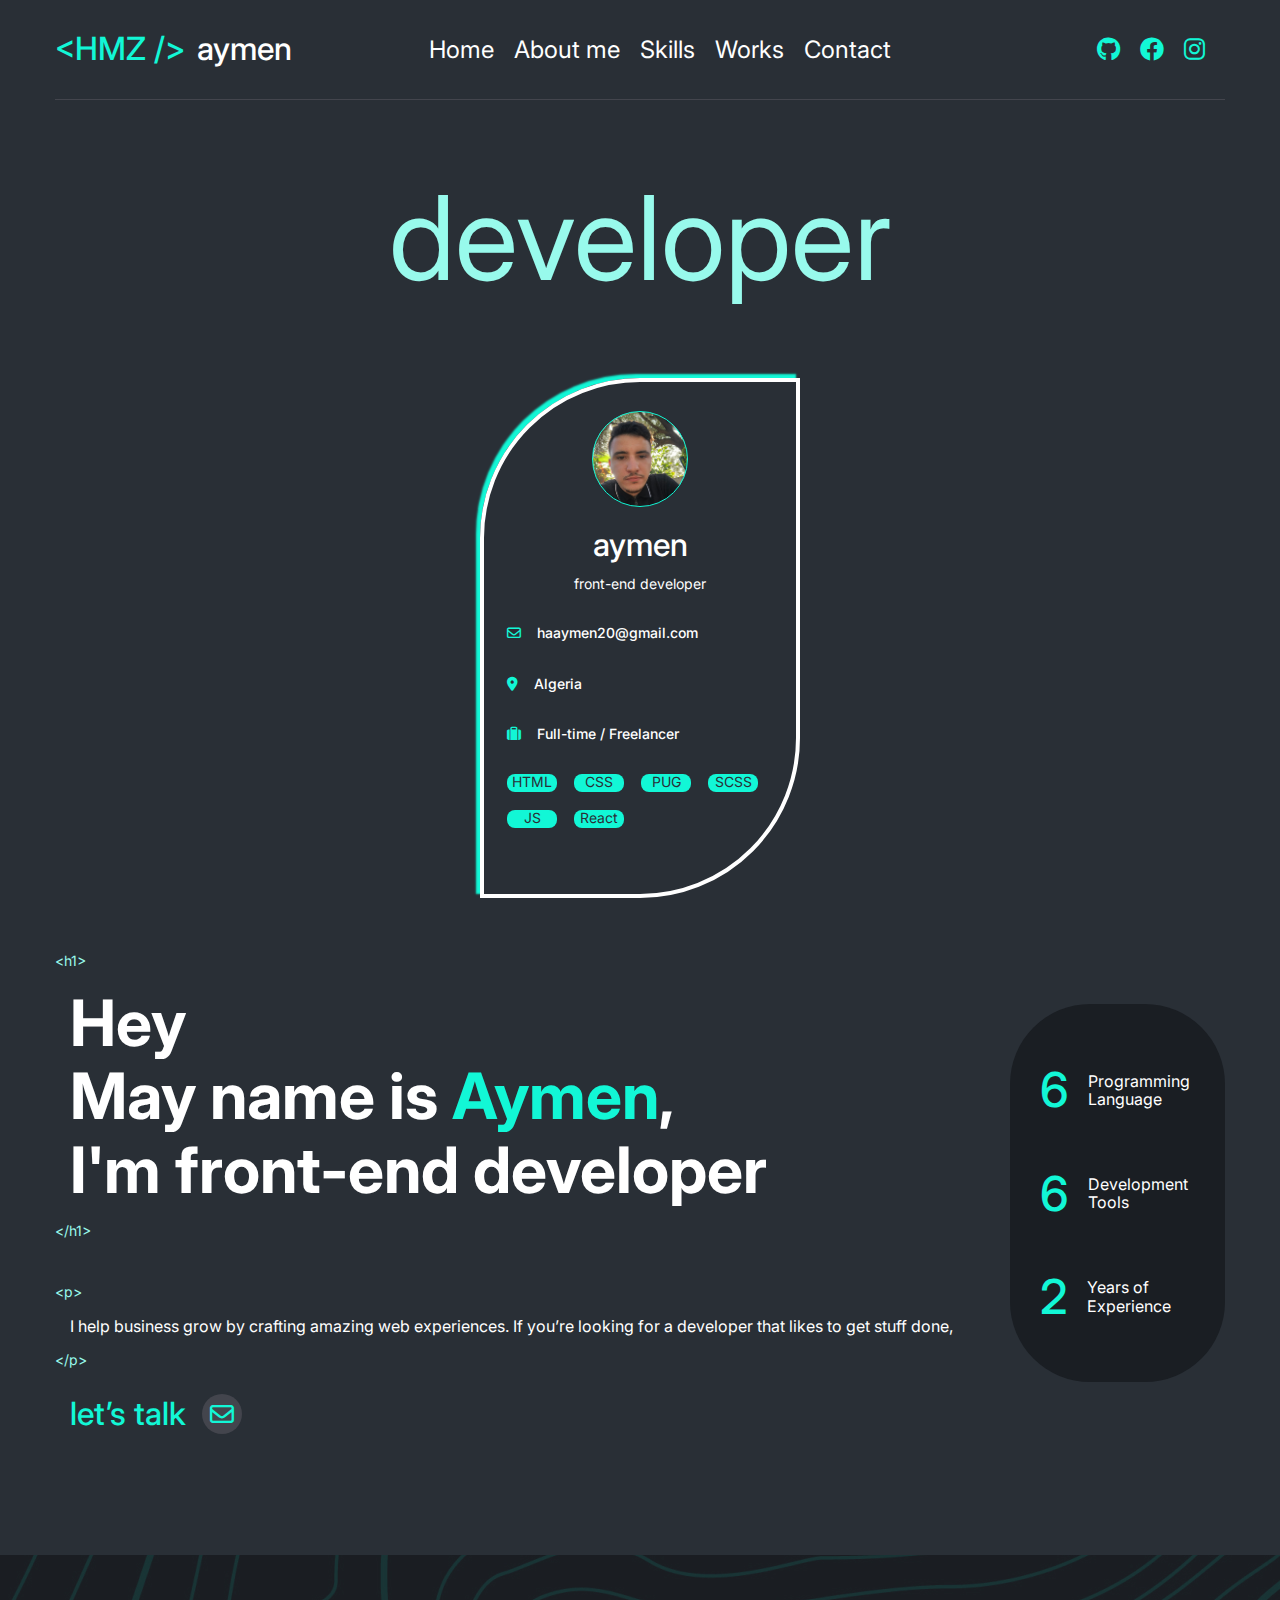
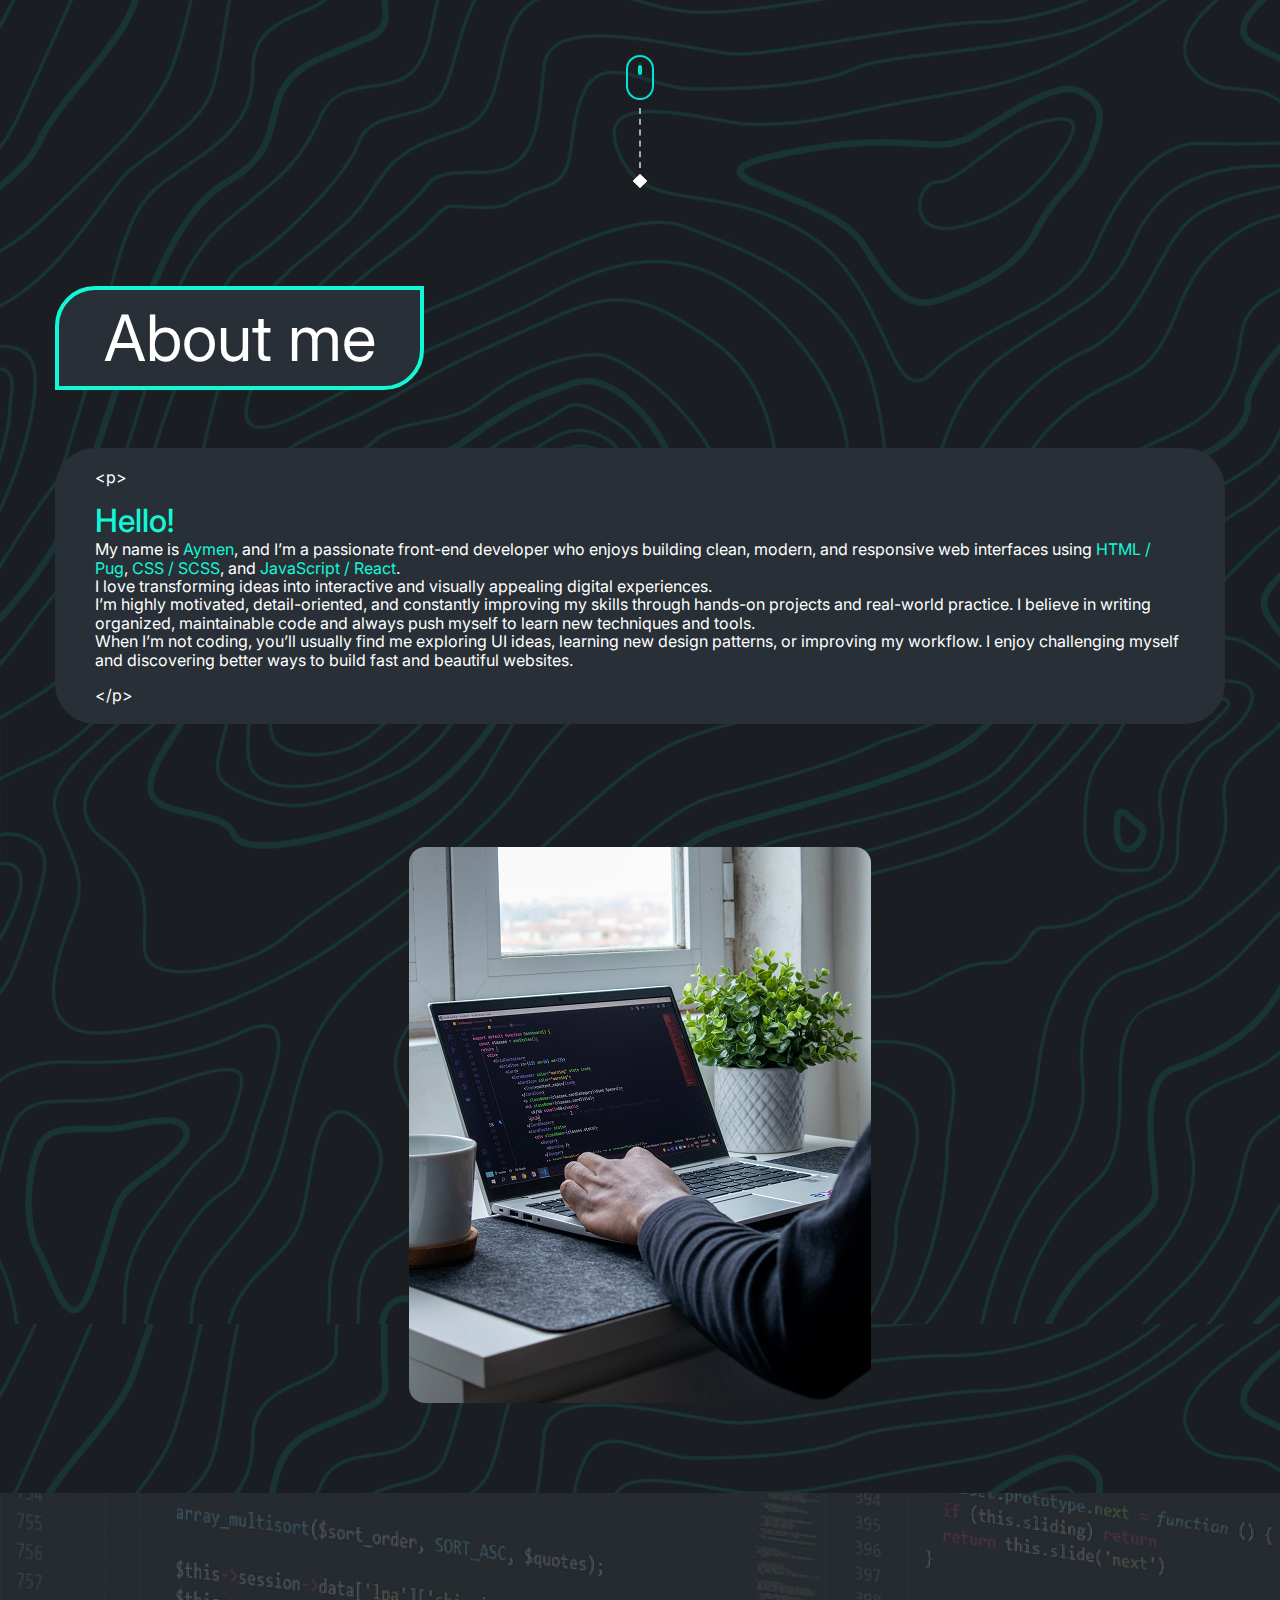
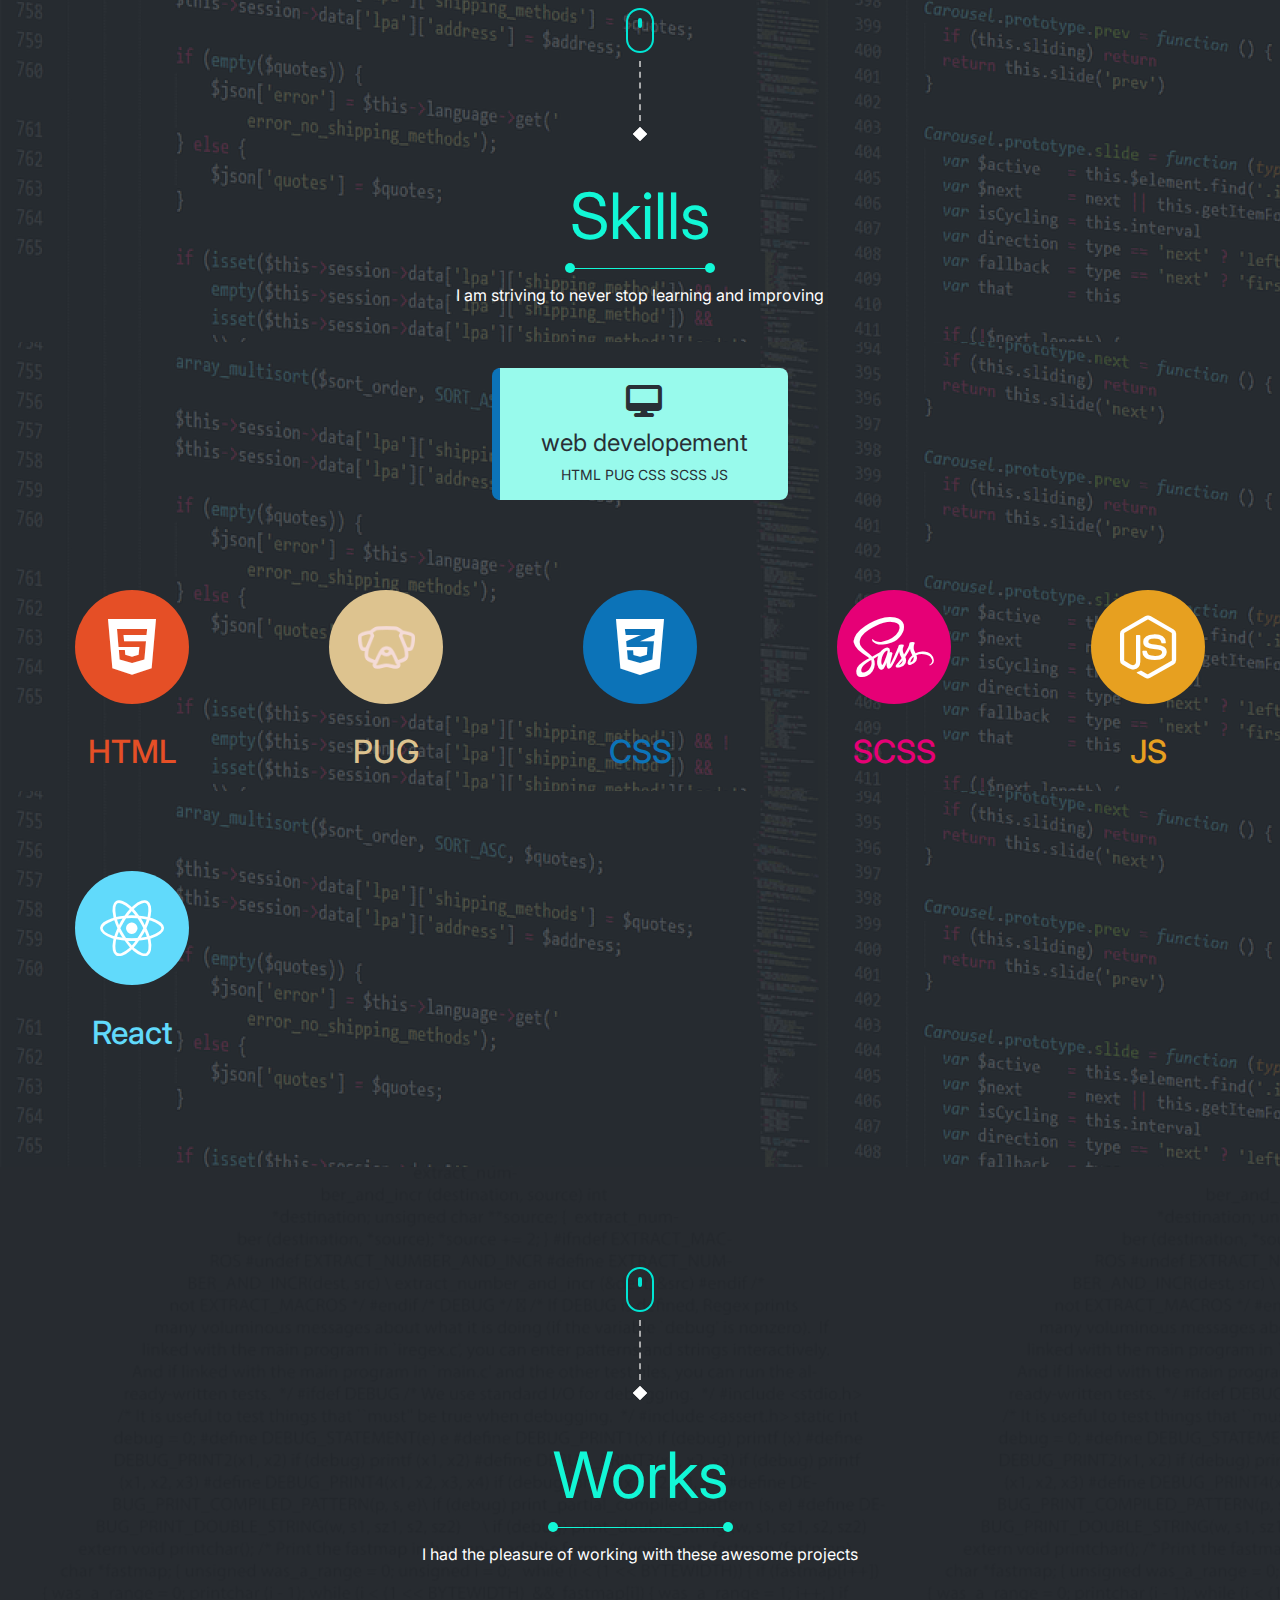
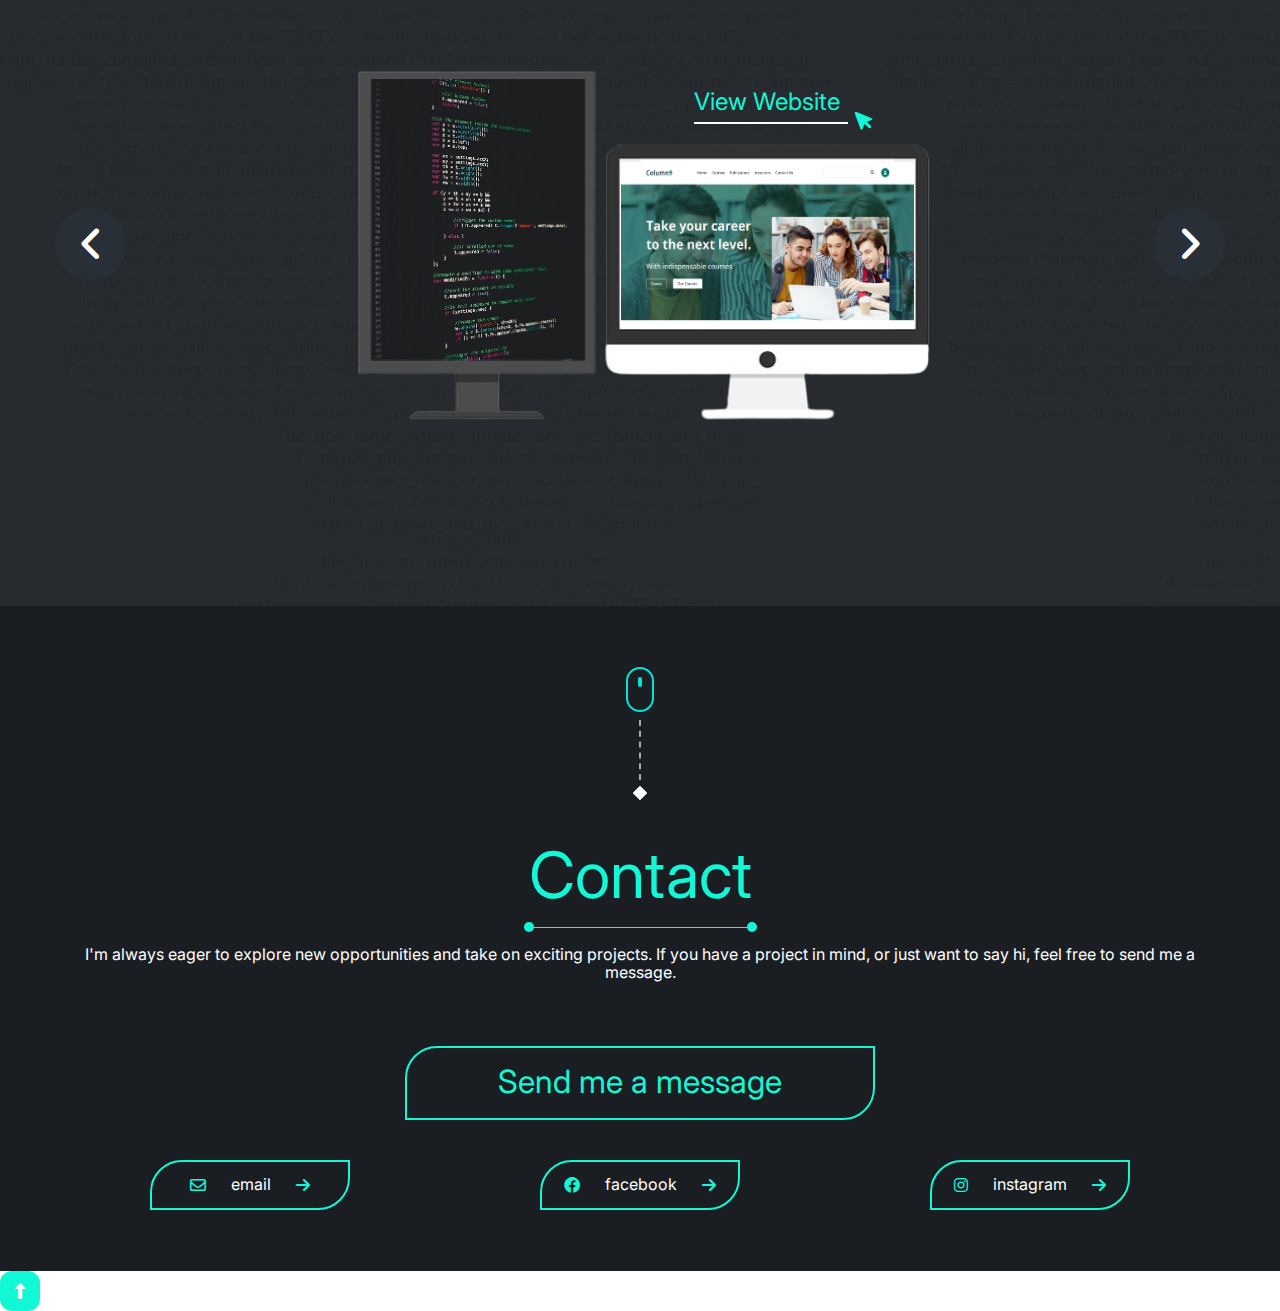
<file: index.html>
<!DOCTYPE html><html lang="en"><head><meta charset="UTF-8"><meta name="viewport" content="width=device-width, initial-scale=1.0"><!-- icon--><link rel="stylesheet" href="./scss/all.min.css"><!-- normalize--><link rel="stylesheet" href="./scss/normalize.css"><!-- font --><link rel="preconnect" href="https://fonts.googleapis.com"><link rel="preconnect" href="https://fonts.gstatic.com" crossorigin=""><link href="https://fonts.googleapis.com/css2?family=Exo:ital,wght@0,100..900;1,100..900&amp;family=IBM+Plex+Mono:ital,wght@0,100;0,200;0,300;0,400;0,500;0,600;0,700;1,100;1,200;1,300;1,400;1,500;1,600;1,700&amp;family=Inter:ital,opsz,wght@0,14..32,100..900;1,14..32,100..900&amp;family=Roboto:ital,wght@0,100..900;1,100..900&amp;family=Work+Sans:ital,wght@0,100..900;1,100..900&amp;display=swap" rel="stylesheet"><!-- style--><link rel="stylesheet" href="./scss/style.css"><title>&lt;HMZ /&gt;</title></head><body> <header><div class="container"><div class="logo"><p>&lt;HMZ /&gt;</p><p>aymen </p></div><nav> <ul> <li>Home</li><li>About me</li><li>Skills</li><li>Works</li><li>Contact</li></ul><ul> <li><i class="fa-brands fa-github"></i></li><li><i class="fa-brands fa-facebook facebook"></i></li><li><i class="fa-brands fa-instagram instagram"></i></li></ul></nav><i class="fa-solid fa-bars"></i></div></header><section class="Home"><div class="container"> <div class="dev"><p>developer</p></div><div class="information"> <div class="img"> </div><p>aymen </p><p>front-end developer</p><div class="info"> <i class="fa-regular fa-envelope"></i><p>haaymen20@gmail.com</p></div><div class="info"> <i class="fa-solid fa-location-dot"></i><p>Algeria</p></div><div class="info"> <i class="fa-solid fa-suitcase"></i><p>Full-time / Freelancer</p></div><div class="skillss"><div class="skill"> <p>HTML</p></div><div class="skill"> <p>CSS</p></div><div class="skill"> <p>PUG</p></div><div class="skill"> <p>SCSS</p></div><div class="skill"> <p>JS</p></div><div class="skill"> <p>React</p></div></div></div><div class="content"> <div class="left"><p class="ele top">&lt;h1&gt;</p><h1>Hey <br> May name is <span>Aymen</span>, <br> I'm front-end developer</h1><p class="ele bottom">&lt;/h1&gt;</p><p class="ele top">&lt;p&gt;</p><p>I help business grow by crafting amazing web experiences. If you’re looking for a developer that likes to get stuff done,</p><p class="ele bottom">&lt;/p&gt;</p><div class="talk"><p>let’s talk</p><div class="email"> <i class="fa-regular fa-envelope"></i></div></div></div><div class="right"> <div><p>6</p><p>Programming Language</p></div><div><p>6</p><p>Development Tools</p></div><div><p>2</p><p>Years of Experience</p></div></div></div></div></section><section class="About-me"><div class="container"> <div class="scroll-indicator"><div class="mouse"><div class="wheel"></div></div><div class="line"></div><div class="diamond"></div></div><div class="about"> <p>About me</p></div><div class="content"> <p class="ele top">&lt;p&gt;</p><p><span>Hello!</span> <br> My name is <span>Aymen</span>, and I’m a passionate front-end developer who enjoys building clean, modern, and responsive web interfaces using <span>HTML / Pug</span>, <span>CSS / SCSS</span>, and <span>JavaScript / React</span>. <br> I love transforming ideas into interactive and visually appealing digital experiences. <br> I’m highly motivated, detail-oriented, and constantly improving my skills through hands-on projects and real-world practice. I believe in writing organized, maintainable code and always push myself to learn new techniques and tools. <br> When I’m not coding, you’ll usually find me exploring UI ideas, learning new design patterns, or improving my workflow. I enjoy challenging myself and discovering better ways to build fast and beautiful websites.</p><p class="ele bottom">&lt;/p&gt;</p></div><div class="img"></div></div></section><section class="Skills"><div class="back"></div><div class="container"> <div class="scroll-indicator"><div class="mouse"><div class="wheel"></div></div><div class="line"></div><div class="diamond"></div></div><div class="title"><p>Skills</p><div></div></div><p class="p-title">I am striving to never stop learning and improving</p><div class="field"> <i class="fa-solid fa-desktop"></i><p>web developement</p><p>HTML PUG CSS SCSS JS</p></div><div class="grid-skills"> <div class="skill"><div> <i class="fa-brands fa-html5"></i></div><p>HTML</p></div><div class="skill"><div> <img src="./img/pug.png" alt=""></div><p>PUG</p></div><div class="skill"><div> <i class="fa-brands fa-css3-alt"></i></div><p>CSS</p></div><div class="skill"><div> <i class="fa-brands fa-sass"></i></div><p>SCSS</p></div><div class="skill"><div> <i class="fa-brands fa-node-js"></i></div><p>JS</p></div><div class="skill"><div> <i class="fa-brands fa-react"></i></div><p>React</p></div></div></div></section><section class="Works"><div class="back"></div><div class="container"> <div class="scroll-indicator"><div class="mouse"><div class="wheel"></div></div><div class="line"></div><div class="diamond"></div></div><div class="title"><p>Works</p><div></div></div><p class="p-title">I had the pleasure of working with these awesome projects</p><div class="content"><div class="arrow left"><i class="fa-solid fa-angle-left"></i></div><div class="slide"><div class="project"> <img src="./img/Dual-screen.jpg" alt="alt"/><img class="left" src="./img/Web-1.jpg" alt=""/><img class="right" src="./img/Screenshot.png" alt=""/><div class="link"> <p><a href="https://hamza-leon120.github.io/column/">View Website</a></p><i class="fa-solid fa-arrow-pointer"></i></div></div><div class="project"> <img src="./img/Dual-screen.jpg" alt="alt"/><img class="left" src="./img/Web-1.jpg" alt=""/><img class="right" src="./img/Screensho-t.png" alt=""/><div class="link"> <p><a href="https://hamza-leon120.github.io/WiSchool/">View Website</a></p><i class="fa-solid fa-arrow-pointer"></i></div></div><div class="project"> <img src="./img/Dual-screen.jpg" alt="alt"/><img class="left" src="./img/Web-1.jpg" alt=""/><img class="right" src="./img/Screenshot-light.png" alt=""/><div class="link"> <p><a href="https://hamza-leon120.github.io/ROLEX-website/">View Website</a></p><i class="fa-solid fa-arrow-pointer"></i></div></div><div class="project"> <img src="./img/Dual-screen.jpg" alt="alt"/><img class="left" src="./img/Web-1.jpg" alt=""/><img class="right" src="./img/Screenshot.jpg" alt=""/><div class="link"> <p><a href="https://hamza-leon120.github.io/-Velocity-Sportswear-Modern-Sportswear-Landing-Page/">View Website</a></p><i class="fa-solid fa-arrow-pointer"></i></div></div><div class="project"> <img src="./img/Dual-screen.jpg" alt="alt"/><img class="left" src="./img/Web-1.jpg" alt=""/><img class="right" src="./img/Screenshot-3.jpg" alt=""/><div class="link"> <p><a href="https://hamza-leon120.github.io/-Digital-Assessor/">View Website</a></p><i class="fa-solid fa-arrow-pointer"></i></div></div><div class="project"> <img src="./img/Dual-screen.jpg" alt="alt"/><img class="left" src="./img/Web-1.jpg" alt=""/><img class="right" src="./img/Screenshot-2.jpg" alt=""/><div class="link"> <p><a href="https://hamza-leon120.github.io/TechInnov/">View Website</a></p><i class="fa-solid fa-arrow-pointer"></i></div></div></div><div class="arrow right"><i class="fa-solid fa-angle-right"></i></div></div></div></section><section class="Contact"><div class="container"> <div class="scroll-indicator"><div class="mouse"><div class="wheel"></div></div><div class="line"></div><div class="diamond"></div></div><div class="title"><p>Contact</p><div></div></div><p class="p-title">I'm always eager to explore new opportunities and take on exciting projects. If you have a project in mind, or just want to say hi, feel free to send me a message.</p><div class="send"> <p>Send me a message</p></div><div class="socials"><div class="social email"><i class="fa-regular fa-envelope"></i><p>email</p><i class="fa-solid fa-arrow-right"></i></div><div class="social facebook"><i class="fa-brands fa-facebook"></i><p>facebook</p><i class="fa-solid fa-arrow-right"></i></div><div class="social instagram"><i class="fa-brands fa-instagram"></i><p>instagram</p><i class="fa-solid fa-arrow-right"></i></div></div></div></section><div class="up"> <i class="fa-solid fa-up-long"></i></div><script src="./main.js"> </script></body></html>
</file>
<file: scss/style.css>
* {
  margin: 0;
  padding: 0;
  box-sizing: border-box;
}

body {
  font-family: "Inter", sans-serif;
  font-optical-sizing: auto;
  font-style: normal;
}

.container {
  margin: 0px auto;
}
@media (max-width: 767px) {
  .container {
    padding: 0px 20px;
  }
}
@media (min-width: 768px) {
  .container {
    width: 750px;
  }
}
@media (min-width: 992px) {
  .container {
    width: 970px;
  }
}
@media (min-width: 1200px) {
  .container {
    width: 1170px;
  }
}

.ele {
  color: #98FAEC;
  font-size: 14px;
}
.ele.top {
  margin-bottom: 17px;
}
.ele.bottom {
  margin-top: 17px;
}

.scroll-indicator {
  display: flex;
  flex-direction: column;
  align-items: center;
  gap: 8px;
  margin-bottom: 40px;
}
.scroll-indicator .mouse {
  width: 28px;
  height: 45px;
  border: 2px solid #00e5d4;
  border-radius: 20px;
  position: relative;
}
.scroll-indicator .mouse .wheel {
  width: 4px;
  height: 10px;
  background: #00e5d4;
  border-radius: 4px;
  position: absolute;
  top: 8px;
  left: 50%;
  transform: translateX(-50%);
  animation: wheelMove 1.6s infinite ease-in-out;
}
.scroll-indicator .line {
  width: 2px;
  height: 60px;
  border-right: 2px dashed #ccc;
  opacity: 0.8;
}
.scroll-indicator .diamond {
  width: 10px;
  height: 10px;
  border: 2px solid #fff;
  transform: rotate(45deg);
  background-color: #fff;
}

.title {
  width: -moz-fit-content;
  width: fit-content;
  margin: auto;
}
.title p {
  font-size: 64px;
  color: #12F7D6;
}
.title div {
  margin-top: 15px;
  position: relative;
  width: 100%;
  height: 1px;
  background-color: #12F7D6;
}
.title div::after {
  top: -5px;
  left: -5px;
  position: absolute;
  content: "";
  width: 10px;
  height: 10px;
  border-radius: 50%;
  background-color: #12F7D6;
}
.title div::before {
  top: -5px;
  right: -5px;
  position: absolute;
  content: "";
  width: 10px;
  height: 10px;
  border-radius: 50%;
  background-color: #12F7D6;
}

.back {
  z-index: 1;
  width: 100%;
  height: 100%;
  position: absolute;
  left: 0px;
  top: 0px;
  background-color: #292F36;
  opacity: 0.8;
}

.p-title {
  margin: 17px 0px 64px 0px;
  font-size: 16px;
  color: #FFFFFF;
  text-align: center;
}

header {
  background-color: #292F36;
  z-index: 1000000000000000000;
  transition: 0.5s height;
  height: 100px;
}
header .container {
  height: 100%;
  display: flex;
  justify-content: space-between;
  align-items: center;
  border-bottom: 1px solid #43454D;
}
header .container .logo {
  display: flex;
}
header .container .logo p:first-child {
  color: #12F7D6;
  margin-right: 12px;
}
header .container .logo p {
  color: #FFFFFF;
  font-size: 32px;
  font-weight: 500;
}
@media (max-width: 992px) {
  header .container .logo p {
    font-size: 24px;
  }
}
@media (max-width: 767px) {
  header .container .logo p {
    font-size: 18px;
  }
}
header .container nav {
  display: flex;
  justify-content: space-between;
  align-items: center;
  width: 68%;
}
@media (max-width: 767px) {
  header .container nav {
    position: absolute;
    left: 0px;
    top: 95px;
    width: 100%;
    flex-direction: column;
    align-items: start;
    background-color: #1A1E23;
    height: 0px;
    overflow: hidden;
    border-radius: 0px 0px 27px 27px;
    transition: 0.5s height;
  }
}
header .container nav ul {
  list-style: none;
}
@media (max-width: 767px) {
  header .container nav ul {
    width: 100%;
  }
}
header .container nav ul li {
  margin-right: 20px;
  display: inline-block;
  font-size: 24px;
  color: #FFFFFF;
  cursor: pointer;
}
header .container nav ul li:hover {
  color: #12F7D6;
}
@media (max-width: 1200px) {
  header .container nav ul li {
    font-size: 20px;
  }
}
@media (max-width: 992px) {
  header .container nav ul li {
    margin-right: 15px;
    font-size: 16px;
  }
}
@media (max-width: 767px) {
  header .container nav ul:first-child li {
    display: block;
    width: 100%;
    display: flex;
    justify-content: center;
    align-items: center;
    height: 55px;
    border-bottom: 1px solid #12F7D6;
  }
}
@media (max-width: 767px) {
  header .container nav ul:nth-child(2) {
    text-align: center;
    margin-bottom: 25px;
  }
}
header .container nav ul:nth-child(2) li i {
  color: #12F7D6;
}
@media (max-width: 767px) {
  header .container nav ul:nth-child(2) li i {
    font-size: 33px;
  }
}
header .container .fa-solid.fa-bars {
  display: none;
}
@media (max-width: 767px) {
  header .container .fa-solid.fa-bars {
    display: block;
    font-size: 20px;
    color: #12F7D6;
    cursor: pointer;
  }
}

.Home {
  background-color: #292F36;
  padding: 71px 0px 121px 0px;
}
.Home .container .dev {
  text-align: center;
}
.Home .container .dev p {
  font-size: 117px;
  color: #98FAEC;
  margin-bottom: 72px;
}
@media (max-width: 767px) {
  .Home .container .dev p {
    font-size: 70px;
  }
}
.Home .container .information {
  margin: auto;
  padding: 29px 23px 0px 23px;
  width: 320px;
  height: 520px;
  border: 4px solid #FFFFFF;
  border-radius: 160px 0px 160px 0px;
  box-shadow: -4px -4px 2px 0px #12F7D6;
  text-align: center;
  margin-bottom: 55px;
}
.Home .container .information .img {
  margin: auto;
  width: 96px;
  height: 96px;
  border: 1px solid #12F7D6;
  border-radius: 50%;
  background-image: url(../img/aymen.jpg);
  background-repeat: no-repeat;
  background-size: cover;
  margin-bottom: 20px;
}
.Home .container .information p:nth-child(2) {
  font-size: 32px;
  font-weight: 500;
  color: #FFFFFF;
  margin-bottom: 13px;
}
.Home .container .information p:nth-child(3) {
  font-size: 14px;
  color: #FFFFFF;
  margin-bottom: 31px;
}
.Home .container .information .info {
  text-align: start;
  margin-bottom: 19px;
}
.Home .container .information .info i {
  font-size: 14px;
  color: #12F7D6;
}
.Home .container .information .info p {
  margin-left: 16px;
  display: inline-block;
  font-size: 14px;
  color: #FFFFFF;
}
.Home .container .information .skillss {
  display: grid;
  grid-template-columns: repeat(4, 1fr);
  grid-template-rows: repeat(2, 1fr);
  gap: 17px;
  height: 55px;
  width: 90%;
}
.Home .container .information .skillss .skill {
  width: 50px;
  height: 18px;
  background-color: #12F7D6;
  border-radius: 8px;
  display: flex;
  text-align: center;
  justify-content: center;
}
.Home .container .information .skillss .skill p {
  color: #292F36;
  font-size: 14px;
}
.Home .container .content {
  display: flex;
  align-items: center;
  justify-content: space-between;
}
@media (max-width: 992px) {
  .Home .container .content {
    flex-direction: column;
  }
}
@media (max-width: 992px) {
  .Home .container .content .left {
    margin-bottom: 62px;
  }
}
.Home .container .content .left h1 {
  margin: 0;
  font-size: 64px;
  color: #FFFFFF;
}
@media (max-width: 767px) {
  .Home .container .content .left h1 {
    font-size: 32px;
  }
}
.Home .container .content .left h1 span {
  color: #12F7D6;
}
.Home .container .content .left h1 {
  margin-left: 15px;
}
.Home .container .content .left p:nth-child(3) {
  margin-bottom: 44px;
}
.Home .container .content .left p:nth-child(5) {
  font-size: 16px;
  color: #FFFFFF;
  margin-left: 15px;
}
.Home .container .content .left p:nth-child(6) {
  margin-bottom: 26px;
}
.Home .container .content .left .talk {
  display: flex;
  align-items: center;
  margin-left: 15px;
}
.Home .container .content .left .talk p {
  margin-right: 16px;
  font-size: 32px;
  font-weight: 500;
  color: #12F7D6;
}
.Home .container .content .left .talk div {
  display: flex;
  justify-content: center;
  align-items: center;
  width: 40px;
  height: 40px;
  border-radius: 50%;
  background-color: #43454D;
  cursor: pointer;
}
.Home .container .content .left .talk div i {
  font-size: 24px;
  color: #12F7D6;
}
.Home .container .content .right {
  padding: 58px 30px;
  width: 215px;
  height: 378px;
  border-radius: 80px;
  background-color: #1A1E23;
  display: flex;
  flex-direction: column;
  justify-content: space-between;
}
.Home .container .content .right div {
  display: flex;
  align-items: center;
}
.Home .container .content .right div p:nth-child(1) {
  color: #12F7D6;
  font-size: 48px;
  font-weight: 500;
  margin-right: 19px;
}
.Home .container .content .right div p:nth-child(2) {
  color: #FFFFFF;
  font-size: 16px;
}

.About-me {
  background-image: url(../img/About-me.jpg);
  padding: 100px 0px 90px 0px;
}
@media (max-width: 767px) {
  .About-me {
    padding: 64px 0px 64px 0px;
  }
}
.About-me .container .scroll-indicator {
  margin-bottom: 100px;
}
@media (max-width: 767px) {
  .About-me .container .scroll-indicator {
    margin-bottom: 60px;
  }
}
.About-me .container .about {
  width: 369px;
  height: 104px;
  background-color: #292F36;
  border-radius: 40px 0px 40px 0px;
  border: 4px solid #12F7D6;
  display: flex;
  justify-content: center;
  align-items: center;
  margin-bottom: 58px;
}
@media (max-width: 767px) {
  .About-me .container .about {
    width: 224px;
    height: 68px;
    margin: 0 auto 32px auto;
  }
}
.About-me .container .about p {
  font-size: 64px;
  color: #FFFFFF;
}
@media (max-width: 767px) {
  .About-me .container .about p {
    font-size: 32px;
  }
}
.About-me .container .content {
  padding: 20px 40px 20px 40px;
  width: 100%;
  background-color: #292F36;
  border-radius: 40px;
}
.About-me .container .content p {
  font-size: 16px;
  color: #FFFFFF;
}
.About-me .container .content p br {
  margin-bottom: 32px;
}
.About-me .container .content p span:first-child {
  font-size: 32px;
  font-weight: 500;
}
.About-me .container .content p span {
  color: #12F7D6;
}
.About-me .container .img {
  margin: 123px auto 0 auto;
  width: 462px;
  height: 556px;
  border-radius: 16px;
  background-image: url(../img/Image.jpg);
  background-repeat: no-repeat;
  background-size: cover;
}
@media (max-width: 767px) {
  .About-me .container .img {
    margin: 63px auto 0 auto;
    width: 272px;
    height: 364px;
  }
}

.Skills {
  padding: 115px 0 115px 0;
  position: relative;
  background-image: url(../img/Skills.jpg);
}
@media (max-width: 992px) {
  .Skills {
    padding: 62px 0 62px 0;
  }
}
.Skills .container {
  position: relative;
  z-index: 2;
}
.Skills .container .field {
  padding: 17px 0 17px 0px;
  display: flex;
  flex-direction: column;
  align-items: center;
  justify-content: space-between;
  margin: auto;
  width: 296px;
  height: 132px;
  background-color: #98FAEC;
  border-left: 8px solid #0C73B8;
  border-radius: 8px;
  margin-bottom: 90px;
}
.Skills .container .field i {
  font-size: 32px;
  color: #292F36;
}
.Skills .container .field p {
  font-size: 24px;
  color: #292F36;
}
.Skills .container .field p:nth-child(3) {
  font-size: 14px;
}
.Skills .container .grid-skills {
  display: grid;
  grid-template-columns: repeat(5, auto);
  grid-template-rows: auto;
  gap: 100px;
}
@media (max-width: 992px) {
  .Skills .container .grid-skills {
    grid-template-columns: repeat(2, auto);
    grid-template-rows: repeat(3, auto);
    gap: 94px 36px;
  }
}
.Skills .container .grid-skills .skill {
  text-align: center;
}
.Skills .container .grid-skills .skill:first-child div {
  background-color: #E54F26;
}
.Skills .container .grid-skills .skill:first-child p {
  color: #E54F26;
}
.Skills .container .grid-skills .skill:nth-child(2) div {
  background-color: #DDC38F;
}
.Skills .container .grid-skills .skill:nth-child(2) p {
  color: #DDC38F;
}
.Skills .container .grid-skills .skill:nth-child(3) div {
  background-color: #0C73B8;
}
.Skills .container .grid-skills .skill:nth-child(3) p {
  color: #0C73B8;
}
.Skills .container .grid-skills .skill:nth-child(4) div {
  background-color: oklch(59.2% 0.249 0.584deg);
}
.Skills .container .grid-skills .skill:nth-child(4) p {
  color: oklch(59.2% 0.249 0.584deg);
}
.Skills .container .grid-skills .skill:nth-child(5) div {
  background-color: #E7A020;
}
.Skills .container .grid-skills .skill:nth-child(5) p {
  color: #E7A020;
}
.Skills .container .grid-skills .skill:nth-child(6) div {
  background-color: #61DAFB;
}
.Skills .container .grid-skills .skill:nth-child(6) p {
  color: #61DAFB;
}
.Skills .container .grid-skills .skill div {
  width: 114px;
  height: 114px;
  border-radius: 50%;
  display: flex;
  justify-content: center;
  align-items: center;
  margin: 0 auto 30px auto;
}
@media (max-width: 992px) {
  .Skills .container .grid-skills .skill div {
    margin-left: auto;
    margin-right: auto;
  }
}
.Skills .container .grid-skills .skill div i {
  font-size: 64px;
  color: #FFFFFF;
}
.Skills .container .grid-skills .skill div img {
  width: 50%;
  height: 50%;
}
.Skills .container .grid-skills .skill p {
  font-size: 32px;
  font-weight: 500;
}

.Works {
  padding: 100px 0px 145px 0px;
  position: relative;
  background-image: url(../img/Works.jpg);
  background-size: cover;
  background-repeat: no-repeat;
}
.Works .back {
  background-color: #1A1E23;
  opacity: 0.94;
}
.Works .container {
  position: relative;
  z-index: 2;
}
.Works .container .content {
  display: flex;
  justify-content: space-between;
  align-items: center;
}
.Works .container .content .arrow {
  cursor: pointer;
  width: 72px;
  height: 72px;
  background-color: #292F36;
  border-radius: 50%;
  display: flex;
  justify-content: center;
  align-items: center;
}
@media (max-width: 767px) {
  .Works .container .content .arrow {
    width: 36px;
    height: 36px;
  }
}
.Works .container .content .arrow i {
  color: #FFFFFF;
  font-size: 40px;
}
@media (max-width: 767px) {
  .Works .container .content .arrow i {
    font-size: 20px;
  }
}
.Works .container .content .slide {
  width: 649px;
  display: grid;
  grid-template-columns: repeat(6, auto);
  overflow: hidden;
}
@media (max-width: 992px) {
  .Works .container .content .slide {
    width: 480px;
  }
}
@media (max-width: 767px) {
  .Works .container .content .slide {
    width: 297px;
  }
}
.Works .container .content .slide .project {
  width: inherit;
  position: relative;
  transition: 0.5s transform;
}
.Works .container .content .slide .project img:first-child {
  width: 100%;
}
.Works .container .content .slide .project .left {
  position: absolute;
  left: -4%;
  top: 12%;
  width: 58%;
}
.Works .container .content .slide .project .right {
  position: absolute;
  position: absolute;
  width: 45.2%;
  right: 7.8%;
  top: 31%;
  height: 38.6%;
}
.Works .container .content .slide .project .link {
  position: absolute;
  right: 18%;
  top: 14%;
  border-bottom: 2px solid #FFFFFF;
  height: 36px;
  width: 154px;
}
@media (max-width: 992px) {
  .Works .container .content .slide .project .link {
    top: 11%;
    right: 16%;
  }
}
@media (max-width: 767px) {
  .Works .container .content .slide .project .link {
    width: 105px;
    height: 25px;
    top: 8%;
    right: 13%;
  }
}
.Works .container .content .slide .project .link p {
  display: inline-block;
}
.Works .container .content .slide .project .link p a {
  text-decoration: none;
  color: #12F7D6;
  font-size: 24px;
}
@media (max-width: 767px) {
  .Works .container .content .slide .project .link p a {
    font-size: 16px;
  }
}
.Works .container .content .slide .project .link i {
  color: #12F7D6;
  font-size: 23px;
  position: absolute;
  top: 20px;
  right: -24px;
  transform: rotate(-20deg);
}
@media (max-width: 767px) {
  .Works .container .content .slide .project .link i {
    font-size: 18px;
    top: 11px;
    right: -21px;
  }
}

.Contact {
  padding: 61px 0px 61px 0px;
  background-color: #1A1E23;
}
.Contact .send {
  margin: auto;
  width: 470px;
  height: 74px;
  display: flex;
  justify-content: center;
  align-items: center;
  border-radius: 32px 0px 32px 0px;
  border: 2px solid #12F7D6;
}
@media (max-width: 767px) {
  .Contact .send {
    width: 325px;
    height: 64px;
  }
}
.Contact .send p {
  font-size: 32px;
  color: #12F7D6;
}
.Contact .socials {
  margin-top: 40px;
  display: flex;
  justify-content: space-around;
}
@media (max-width: 767px) {
  .Contact .socials {
    flex-direction: column;
    align-items: center;
  }
}
.Contact .socials .social {
  cursor: pointer;
  width: 200px;
  height: 50px;
  border-radius: 32px 0px 32px 0px;
  border: 2px solid #12F7D6;
  display: flex;
  justify-content: center;
  align-items: center;
}
@media (max-width: 767px) {
  .Contact .socials .social {
    margin-bottom: 25px;
  }
}
.Contact .socials .social p {
  color: #FFFFFF;
  font-size: 16px;
  margin: 0px 25px 0px 25px;
}
.Contact .socials .social i {
  color: #12F7D6;
  font-size: 16px;
}

.up {
  display: none;
  width: 40px;
  height: 40px;
  border-radius: 12px;
  bottom: 30px;
  right: 30px;
  background-color: #12F7D6;
  color: #FFFFFF;
  display: flex;
  z-index: 1000000000;
  justify-content: center;
  align-items: center;
  cursor: pointer;
}/*# sourceMappingURL=style.css.map */
</file>
